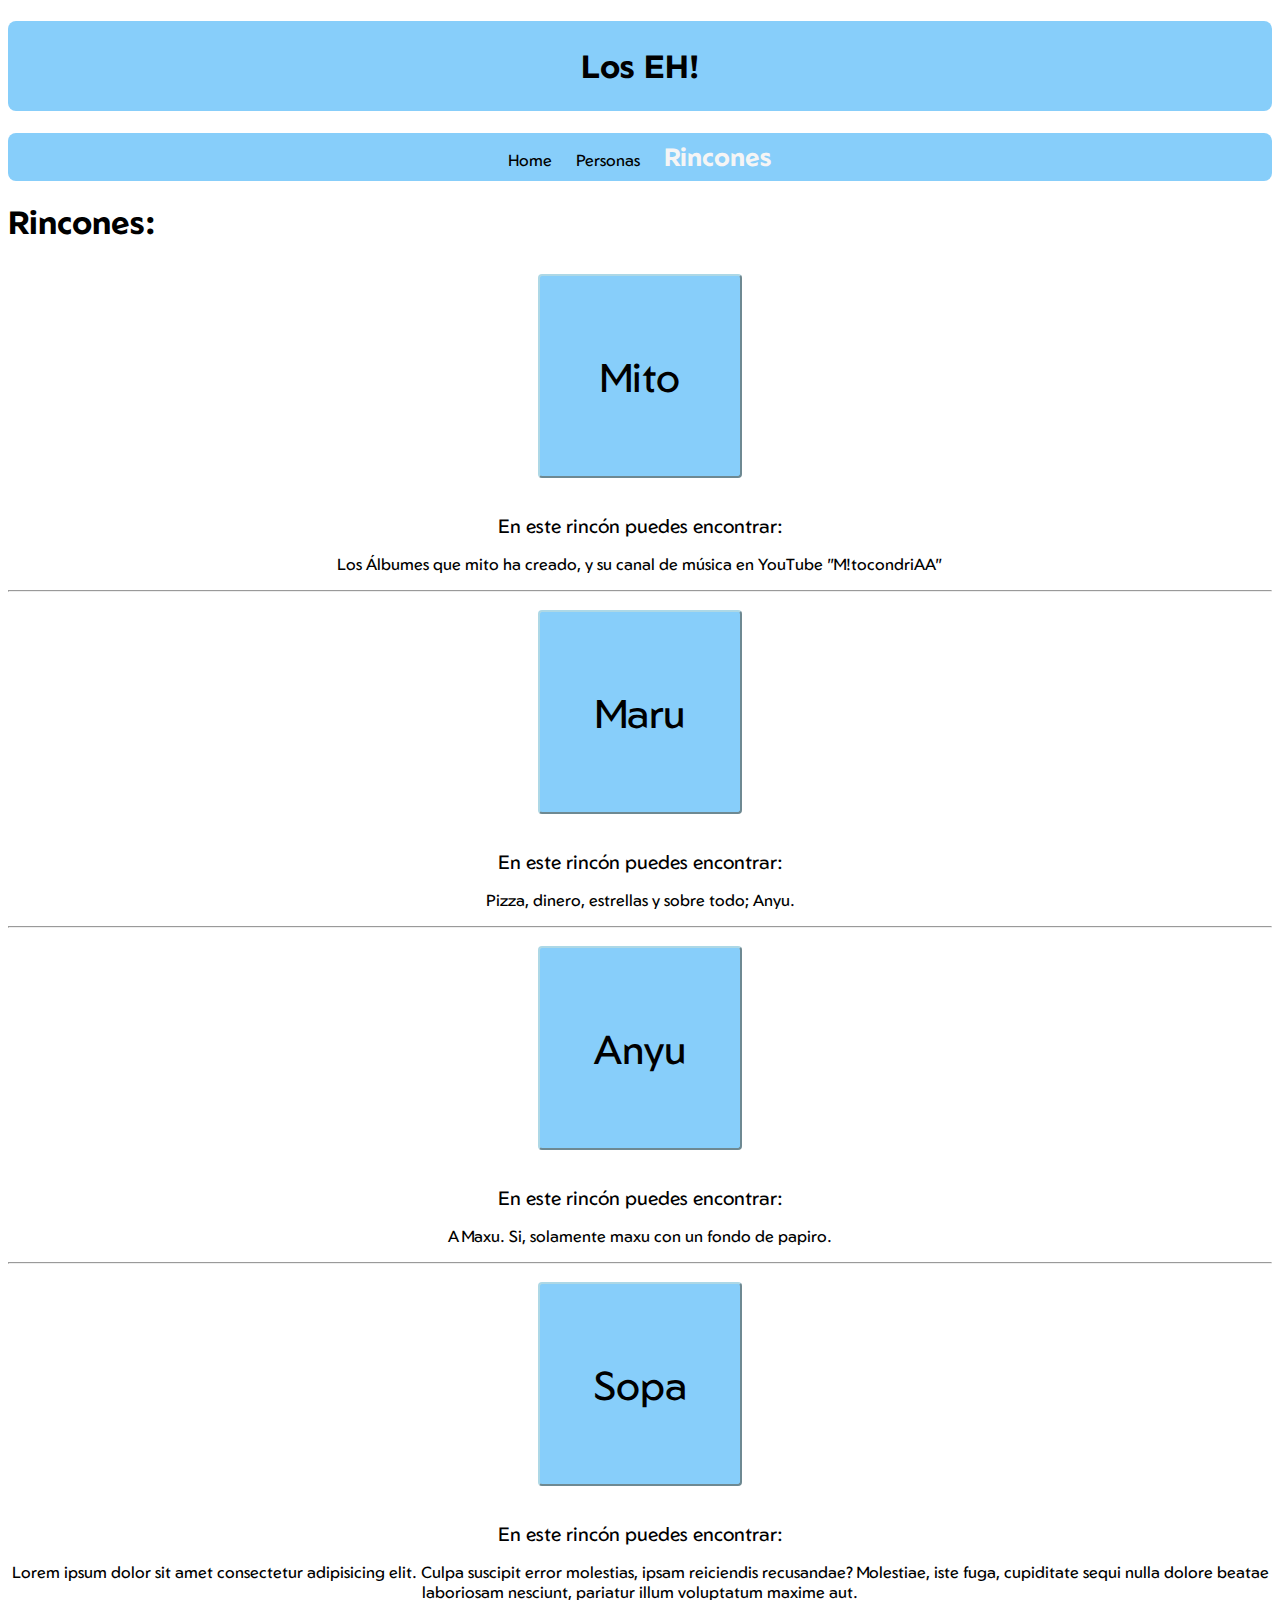
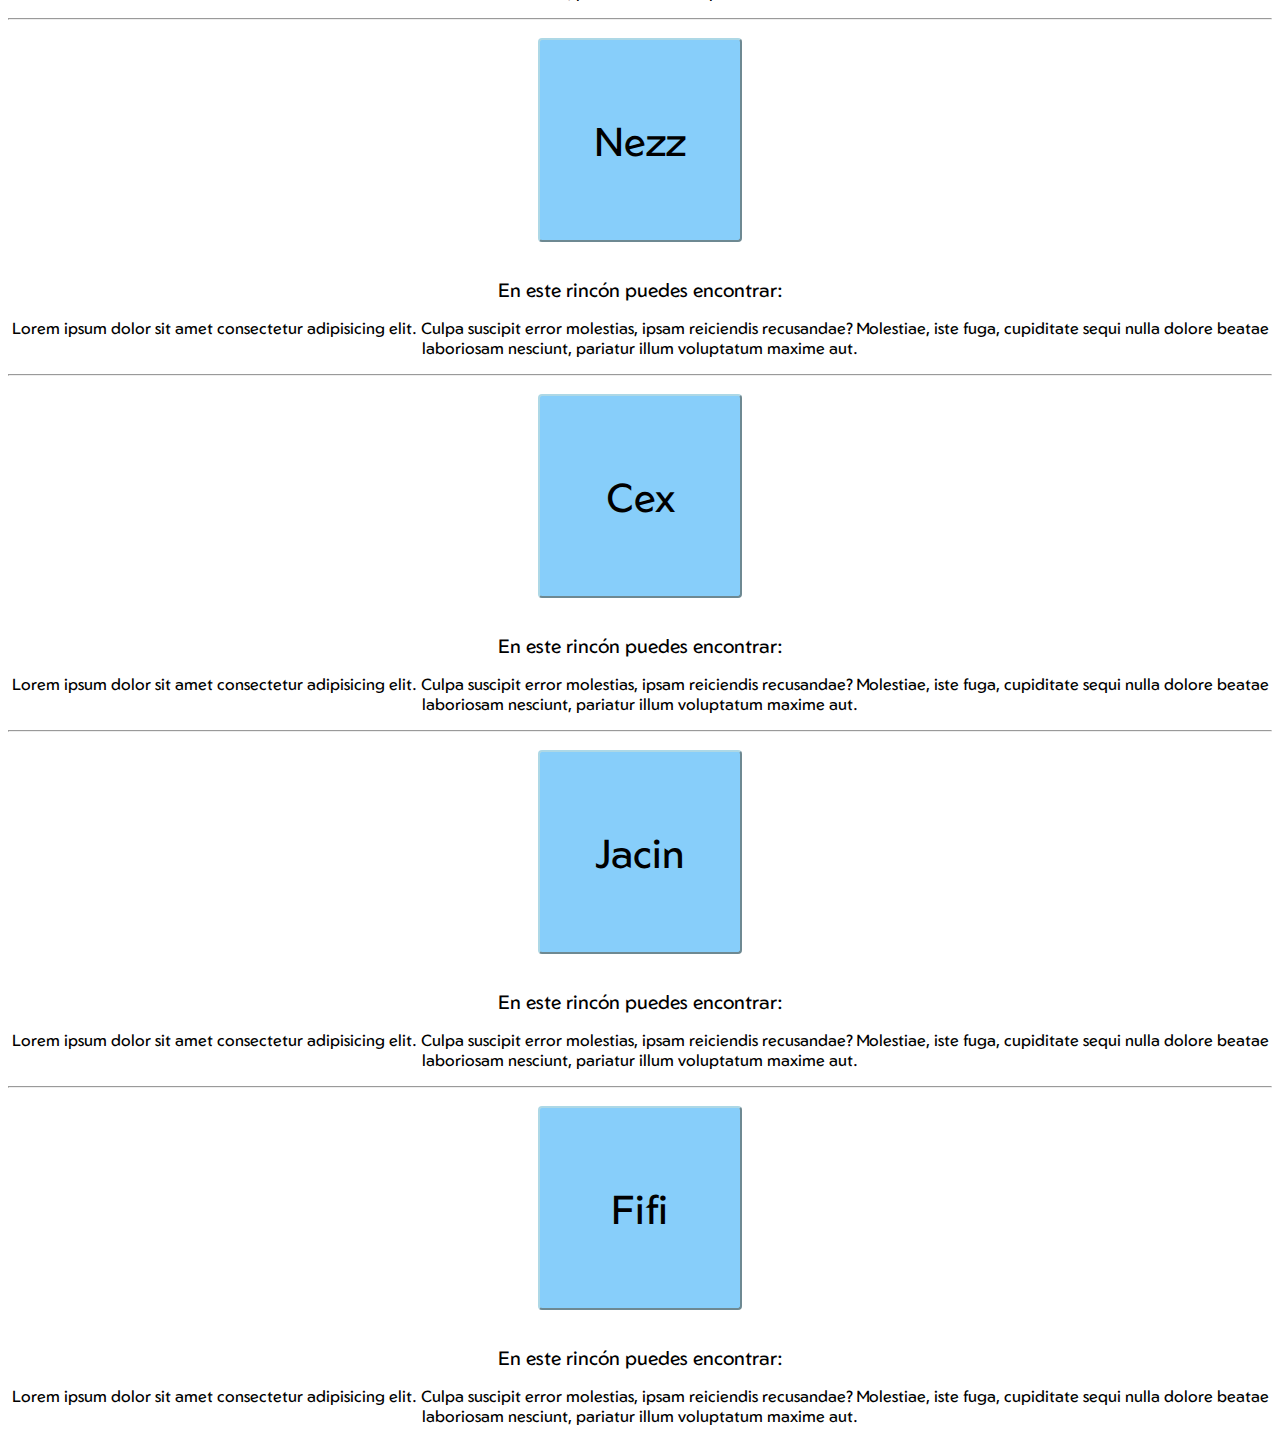
<file: rincones.html>
<!DOCTYPE html>

<head>
    <title>Los EH!</title>
    <!-- CSS -->
    <link rel="stylesheet" href="index.css">
    <!-- Favicon -->
    <link rel="apple-touch-icon" sizes="180x180" href="/favicon/apple-touch-icon.png">
    <link rel="icon" type="image/png" sizes="32x32" href="/favicon/favicon-32x32.png">
    <link rel="icon" type="image/png" sizes="16x16" href="/favicon/favicon-16x16.png">
    <link rel="manifest" href="/favicon/site.webmanifest">
    <!-- Fuentes -->
    <link rel="preconnect" href="https://fonts.googleapis.com">
    <link rel="preconnect" href="https://fonts.gstatic.com" crossorigin>
    <link href="https://fonts.googleapis.com/css2?family=Geom:ital,wght@0,300..900;1,300..900&family=Open+Sans:ital,wght@0,300..800;1,300..800&display=swap" rel="stylesheet">
    <!-- Detectador de dispositivo -->
    <meta name="viewport" content="width=device-width, initial-scale=1.0">

</head>

<body>

    <!-- Título -->
    <h1 class="maintitle">Los EH!</h1>

    <nav>
        <div>
            <a href="index.html" class="item">Home</a>
            <a href="personas.html" class="item">Personas</a>
            <a href="rincones.html" class="item active">Rincones</a>
        </div>
    </nav>

    <main>
        <h1>Rincones:</h1>

        <div class="lista rinconeslis">
            <li><a href="mito.html">Mito</a></li>
            <p><big>En este rincón puedes encontrar:</big></p>
            <p>Los Álbumes que mito ha creado, y su canal de música en YouTube "M!tocondriAA"</p>
            <hr>
            <li><a href="maru.html">Maru</a></li>
            <p><big>En este rincón puedes encontrar:</big></p>
            <p>Pizza, dinero, estrellas y sobre todo; Anyu.</p>
            <hr>
            <li><a href="anyu.html">Anyu</a></li>
            <p><big>En este rincón puedes encontrar:</big></p>
            <p>A Maxu. Si, solamente maxu con un fondo de papiro.</p>
            <hr>
            <li><a href="">Sopa</a></li>
            <p><big>En este rincón puedes encontrar:</big></p>
            <p>Lorem ipsum dolor sit amet consectetur adipisicing elit. Culpa suscipit error molestias, ipsam reiciendis recusandae? Molestiae, iste fuga, cupiditate sequi nulla dolore beatae laboriosam nesciunt, pariatur illum voluptatum maxime aut.</p>
            <hr>
            <li><a href="">Nezz</a></li>
            <p><big>En este rincón puedes encontrar:</big></p>
            <p>Lorem ipsum dolor sit amet consectetur adipisicing elit. Culpa suscipit error molestias, ipsam reiciendis recusandae? Molestiae, iste fuga, cupiditate sequi nulla dolore beatae laboriosam nesciunt, pariatur illum voluptatum maxime aut.</p>
            <hr>
            <li><a href="">Cex</a></li>
            <p><big>En este rincón puedes encontrar:</big></p>
            <p>Lorem ipsum dolor sit amet consectetur adipisicing elit. Culpa suscipit error molestias, ipsam reiciendis recusandae? Molestiae, iste fuga, cupiditate sequi nulla dolore beatae laboriosam nesciunt, pariatur illum voluptatum maxime aut.</p>
            <hr>
            <li><a href="">Jacin</a></li>
            <p><big>En este rincón puedes encontrar:</big></p>
            <p>Lorem ipsum dolor sit amet consectetur adipisicing elit. Culpa suscipit error molestias, ipsam reiciendis recusandae? Molestiae, iste fuga, cupiditate sequi nulla dolore beatae laboriosam nesciunt, pariatur illum voluptatum maxime aut.</p>
            <hr>
            <li><a href="">Fifi</a></li>
            <p><big>En este rincón puedes encontrar:</big></p>
            <p>Lorem ipsum dolor sit amet consectetur adipisicing elit. Culpa suscipit error molestias, ipsam reiciendis recusandae? Molestiae, iste fuga, cupiditate sequi nulla dolore beatae laboriosam nesciunt, pariatur illum voluptatum maxime aut.</p>
        </div>
    </main>
    
</body>

</html>
</file>
<file: index.css>
* {
    font-family: geom ;
}

.maintitle {
    display: flex;
    justify-content: center;   /* Centra horizontalmente */
    align-items: center;       /* Centra verticalmente */
    background-color: lightskyblue;
    border-radius: 8px;
    height: 50px;
    margin-left: auto;
    margin-right: auto;
    overflow: hidden;
    padding: 20px;
    font-weight: bolder;
}

.lista li::marker {
    color: lightskyblue;
}

/* Centrar el contenedor principal de los enlaces (la lista <ul>) */
.rinconeslis {
    list-style: none; /* Asegura que no haya marcadores de lista */
    padding: 0; /* Remueve el padding predeterminado del navegador */
    text-align: center; /* ESTO ES LO CLAVE: Centra los elementos de línea (inline-block) */
    width: 100%; /* Opcional: Asegura que ocupe todo el ancho disponible */
}

/* Nota: Los estilos para .rinconeslis li y .rinconeslis li a se mantienen igual */

/* 1. Estilo para que los ítems de la lista se alineen horizontalmente */
.rinconeslis li {
    display: inline-block; 
    margin: 0 8px; /* Espacio un poco mayor entre los botones */
    list-style: none;
}

/* 2. Estilo del Enlace (Botón) - FORMA CUADRADA FIJA */
.rinconeslis li a {
    text-decoration: none;
    color: black; 
    border: 2px solid lightblue; 
    border-style: outset; 
    border-radius: 4px; 
    background-color: lightskyblue; 
    transition: all 0.2s ease-out; 
    font-family: inherit;

    /* CAMBIOS CLAVE PARA FORZAR EL CUADRADO */
    
    /* 1. Definir un tamaño fijo (por ejemplo, 80px x 80px) */
    width: 200px; 
    height: 200px;
    display: flex; /* Usar Flexbox para el centrado */
    
    /* 2. Centrar el texto horizontal y verticalmente */
    justify-content: center; /* Centrado horizontal */
    align-items: center; /* Centrado vertical */
    
    /* 3. Permitir que el texto se envuelva si es muy largo */
    text-align: center;
    line-height: 1.2; /* Ajustar el interlineado si el texto se envuelve */
}

/* Los efectos hover y active se mantienen */
.rinconeslis li a:hover {
    background-color: deepskyblue; 
    border-color: cornflowerblue; 
    border-style: inset; 
    box-shadow: 0 4px 8px rgba(0, 0, 0, 0.2); 
}

.rinconeslis li a:active {
    background-color: dodgerblue; 
    transform: translateY(1px);
}

.rinconeslis li {
    font-size: 40px;
    margin: 10px;
    margin-left: auto;
    margin-right: auto;
}

.lidesc {
    background-color: aliceblue;
    border-radius: 4px;
    padding: 10px;      /* opcional, para que el texto no quede pegado */
    display: flex;
    align-items: center;
    height: auto;       /* se ajusta al contenido */
}

.channelink {
    color: lawngreen !important;
    text-shadow: 0px 0px 10px rgb(0, 0, 0);
    font-size: large;
}

/* Añade un margen en la parte inferior de cada ítem de la lista */
.lista li {
    margin-bottom: 20px; /* Puedes ajustar este valor (20px) para más o menos espacio */
    /* Otros estilos de la lista si los tienes, como list-style: none; */
}

.descimg {
    max-width: 300px;
    display: block;
    margin-left: auto;
    margin-right: auto;
}

nav {
    display: flex;
    justify-content: space-evenly; /* Distribuye los links */
    align-items: center;
    background-color: lightskyblue;
    height: 8px;
    border-radius: 8px;
    margin-left: auto;
    margin-right: auto;
    overflow: hidden;
    padding: 20px;
}

nav .item {
    text-decoration: none;
    color: black;
    margin: 10px;
}

nav .item:hover:not(.active) {
    color: white;
    font-weight: bold;
}

.blurbox {
    background: rgba(255, 255, 255, 0.15);
    backdrop-filter: blur(15px) saturate(150%);
    border-radius: 16px;
    padding: 25px;
    border: 1px solid rgba(255, 255, 255, 0.4);
    box-shadow: 0 8px 32px rgba(0,0,0,0.2);
}

nav a.item.active {
    color: whitesmoke;
    font-size: 25px;
    font-weight: bold;
    border-radius: 5px;
}

.mitmg {
    /* CAMBIO CLAVE: Usa display: block para que margin: auto funcione */
    display: block;
    
    /* Centrado horizontal: el atajo para margin-left: auto; y margin-right: auto; */
    margin-left: auto; 
    margin-right: auto;
    
    padding: 15px;
    width: 250px; /* Es crucial que el ancho esté definido */
}

.cancdesc {
    width: 250px;
    margin-left: auto;
    margin-right: auto;
    text-align: center;
    border: 5px solid black;
    border-radius: 8px;
    border-style: outset;
    border-color: gold;

}

/* 1. Añade una transición al elemento base para que la escala sea suave */
.linkimage {
    transition: transform 0.3s ease-in-out; /* Transición para suavidad */
    /* Asegúrate de que tenga display: block o inline-block si es un <a> o similar */
    display: inline-block; 
}

/* 2. Aplica el escalado al hacer hover (usando la sintaxis correcta) */
.linkimage:hover {
    /* CORRECCIÓN DE SINTAXIS: scale() solo necesita un argumento para escalar X e Y uniformemente */
    transform: scale(1.1); /* Escala uniformemente a 1.1 (10% más grande) */
    /* Alternativamente, si quieres el doble de tamaño (como intentaste con 2, 2): */
    /* transform: scale(2); */
}

.songlist {
    font-weight: bold;
}

.fa-youtube {
    /* ... (Mantenemos tus otros estilos de centrado) ... */
    width: 50px;
    height: 50px;
    display: block;
    margin-left: auto;
    margin-right: auto;
    padding: 5px;
    
    /* 1. ANULACIÓN DE SUBRAYADO */
    text-decoration: none !important; /* Usar !important para asegurar que se aplica (Último recurso, pero efectivo) */
    
    /* 2. ANULACIÓN DE COLOR */
    color: black; /* Esto evita que el texto del enlace sea el azul por defecto */
}

.imgmax {
    margin-top: 10px;
    margin-bottom: 10px;
    margin-left: auto;
    margin-right: auto;
    border: 5px solid black;
    display: block;
    border-radius: 5px;
    max-width: 100%; /* Para que no se salga */
    height: auto; /* mantiene la proporción de la altura fija */
}

.gif {
    display: flex; /* CAMBIO CLAVE: Activa el modo Flexbox */
    width: 100%; /* Asegura que el contenedor ocupe el 100% del ancho disponible */
    justify-content: space-between; /* Distribuye el espacio entre los elementos */
    align-items: center; /* Alinea las imágenes verticalmente (si tuvieran alturas diferentes) */
    flex-wrap: wrap;
}

/* Media Query: Aplicar estas reglas solo si la pantalla es de 600px o menos */
@media (max-width: 600px) {
    
    .gif img {
        /* Ahora las imágenes ocupan el 48% (casi la mitad) del ancho */
        flex-basis: 48%; 
        max-width: 48%;
        margin-bottom: 10px; /* Añade espacio entre las filas */
    }
    
    /* Si quieres que se muestre 1 gato por fila en celulares pequeños, usa 100% */
    /*
    .gif img {
        flex-basis: 100%; 
        max-width: 100%;
        margin-bottom: 10px; 
    }
    */
}


.gif img {
    width: 75px;
    /* Propiedades de la animación */
    animation-name: discoParty; 
    animation-duration: 1.5s; /* Más rápido para un efecto disco */
    animation-timing-function: linear; /* Cambio de color uniforme */
    animation-iteration-count: infinite;
    
    /* Necesario para que la rotación se vea bien */
    transform-origin: 50% 100%; /* Rota desde la base de la imagen */
       
    /* Añade o ajusta el borde base aquí para que el color cambie después */
    border: 5px solid white; /* Por ejemplo: un borde blanco de 5px */
    
}

.backbody {
    
    /* CAMBIO DEL NOMBRE DE LA ANIMACIÓN */
    animation-name: discoPartybg; 
    
    animation-duration: 1.5s; 
    animation-timing-function: linear; 
    animation-iteration-count: infinite;
    transform-origin: 50% 100%; 
}

/* DEFINICIÓN DE LA ANIMACIÓN DE FIESTA DISCO */
@keyframes discoParty {
    /* 1. Cambio de Color en el Borde */
    0%   { border-color: red; transform: rotate(0deg); }
    14%  { border-color: orange; transform: rotate(5deg); } /* Inclinación derecha */
    28%  { border-color: yellow; transform: rotate(-5deg); } /* Inclinación izquierda */
    42%  { border-color: green; transform: rotate(5deg); }
    56%  { border-color: cyan; transform: rotate(-5deg); }
    70%  { border-color: blue; transform: rotate(5deg); }
    84%  { border-color: magenta; transform: rotate(-5deg); }
    100% { border-color: red; transform: rotate(0deg); } /* Regresa a posición inicial */
}

@keyframes discoPartybg {
    /* 1. Cambio de Color en el FONDO y Rotación Suavizada */
    0%   { background-color: red; transform: rotate(0deg); }
    14%  { background-color: orange; transform: rotate(0.5deg); } /* REDUCCIÓN: Inclinación derecha a 2 grados */
    28%  { background-color: yellow; transform: rotate(-0.5deg); } /* REDUCCIÓN: Inclinación izquierda a -2 grados */
    42%  { background-color: green; transform: rotate(0.5deg); }
    56%  { background-color: cyan; transform: rotate(-0.5deg); }
    70%  { background-color: blue; transform: rotate(0.5deg); }
    84%  { background-color: magenta; transform: rotate(-0.5deg); }
    100% { background-color: red; transform: rotate(0deg); } /* Regresa a posición inicial */
}

.maxu {
    max-width: 85%;
    margin-left: auto;
    margin-right: auto;
    display: block;
    border: 20px solid rgb(155, 116, 94);
    border-style: inset;
    margin-top: 10px;
}

.anyutxt {
    text-align: center;
    text-size-adjust: auto;
    font-size: 3.5em;
    font-weight: bold;
}

.old {
    background-image: url("Images/papiro.png");
    background-repeat: no-repeat;
    background-attachment: fixed;
    background-position: center;
    background-size: cover;

}

.centeredtext {
    text-align: center;
}

.poem {
    text-align: center;
    font-style: italic;
}

.image {
    align-self: center;
    background-color: aliceblue;
    border: 3px solid lightblue;
    border-radius: 2px;
    width: 80%;
    height: auto;
    margin: 2px;
}

.album {
    max-width: 100%;
    justify-content: space-evenly; /* Distribuye el espacio entre los elementos */
    align-items: center; /* Alinea las imágenes verticalmente (si tuvieran alturas diferentes) */
    display: flex;
    flex-wrap: wrap;
    overflow-x: auto;
}

.album {
    text-align: center;
    font-size: xx-large;
    margin-top: 0px;
}

.album .photopaper {
    /* 1. Apariencia de Papel */
    background-color: white; /* El papel siempre es blanco */
    border: 1px solid #ccc; /* Borde más sutil, el "marco" será el padding */
    box-shadow: 0 4px 8px rgba(0, 0, 0, 0.2); /* Sombra para darle profundidad y que parezca despegado */
    
    /* 2. Márgenes y Padding (Marco) */
    margin: 10px; /* Espacio entre las fotos */
    padding: 10px 10px 25px 10px; /* Aumenta el padding inferior para el efecto Polaroid */
    
    /* 3. Asegurar el funcionamiento en Flexbox */
    display: flex;
    flex-direction: column; /* Apila la imagen y el texto verticalmente dentro del marco */
    align-items: center; /* Centra el contenido (imagen y texto) */
    text-align: center; /* Centra el texto del título */
    
    /* 4. Asegurar que las imágenes llenen el espacio correctamente */
    box-sizing: border-box; /* Incluye padding y border dentro del ancho y alto */
}

.URL {
    color: red;
    text-decoration: underline;
}
</file>
